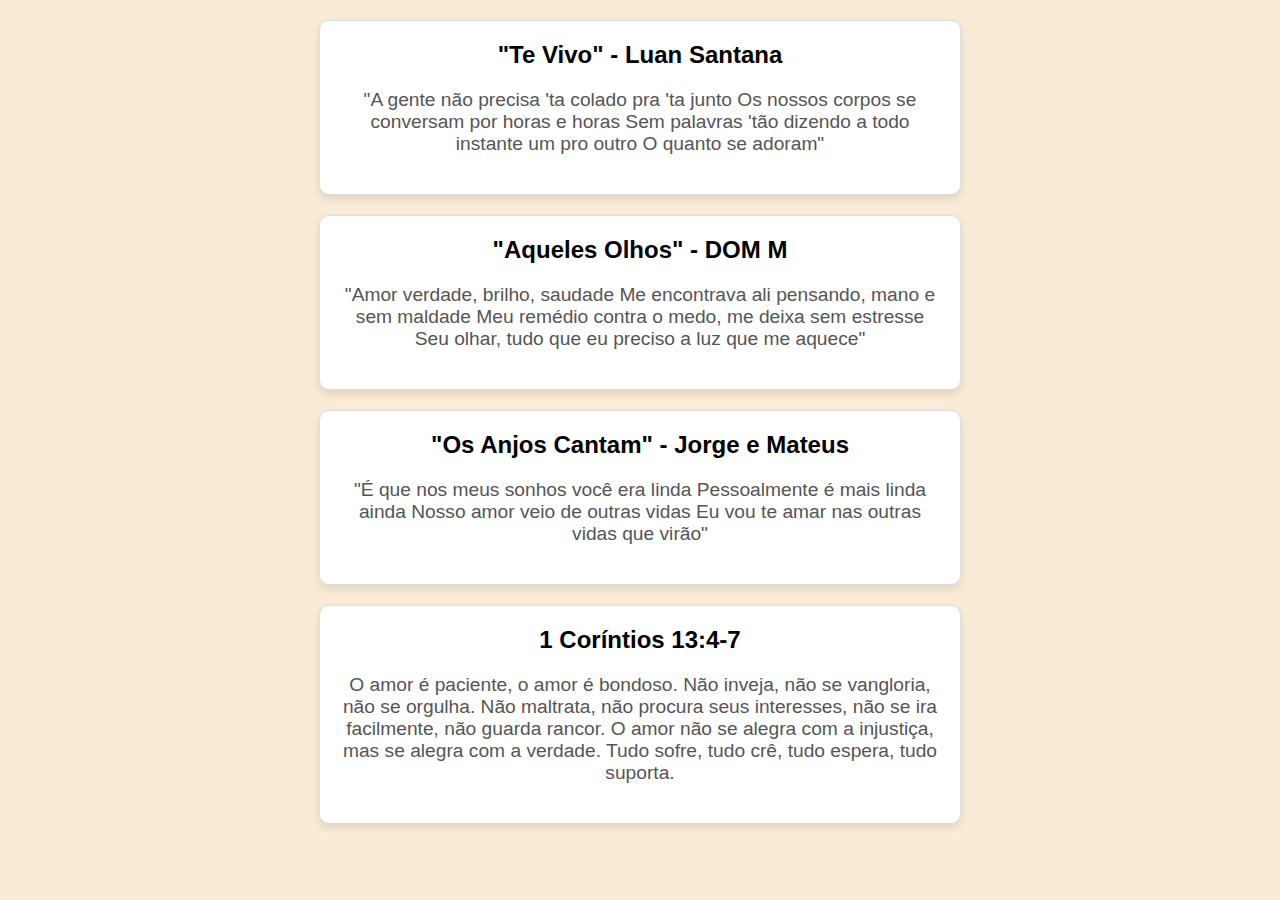
<file: amor.html>
<!DOCTYPE html>
<html lang="pt-BR">
<head>
    <meta charset="UTF-8">
    <meta name="viewport" content="width=device-width, initial-scale=1.0">
    <title>Lov'</title>
    <link rel="stylesheet" href="amor.css">
</head>
<body>
    <main>
        <section class="music-section">
            <div class="music-card">
                <h2>"Te Vivo" - Luan Santana</h2>
                <p>"A gente não precisa 'ta colado pra 'ta junto
                    Os nossos corpos se conversam por horas e horas
                    Sem palavras 'tão dizendo a todo instante um pro outro
                    O quanto se adoram"</p>
            </div>
            <div class="music-card">
                <h2>"Aqueles Olhos" - DOM M</h2>
                <p>"Amor verdade, brilho, saudade
                    Me encontrava ali pensando, mano e sem maldade
                    Meu remédio contra o medo, me deixa sem estresse
                    Seu olhar, tudo que eu preciso a luz que me aquece"</p>
            </div>
            <div class="music-card">
                <h2>"Os Anjos Cantam" - Jorge e Mateus</h2>
                <p>"É que nos meus sonhos você era linda
                    Pessoalmente é mais linda ainda
                    Nosso amor veio de outras vidas
                    Eu vou te amar nas outras vidas que virão"</p> 
                </div>

            <div class="music-card">
                <h2>1 Coríntios 13:4-7</h2>
                <p>O amor é paciente, o amor é bondoso. Não inveja, não se vangloria, não se orgulha.
                     Não maltrata, não procura seus interesses, não se ira facilmente, não guarda rancor. 
                     O amor não se alegra com a injustiça, mas se alegra com a verdade.
                      Tudo sofre, tudo crê, tudo espera, tudo suporta.</p>
            </div>
        </section>
    </main>
</body>
</html>
</file>
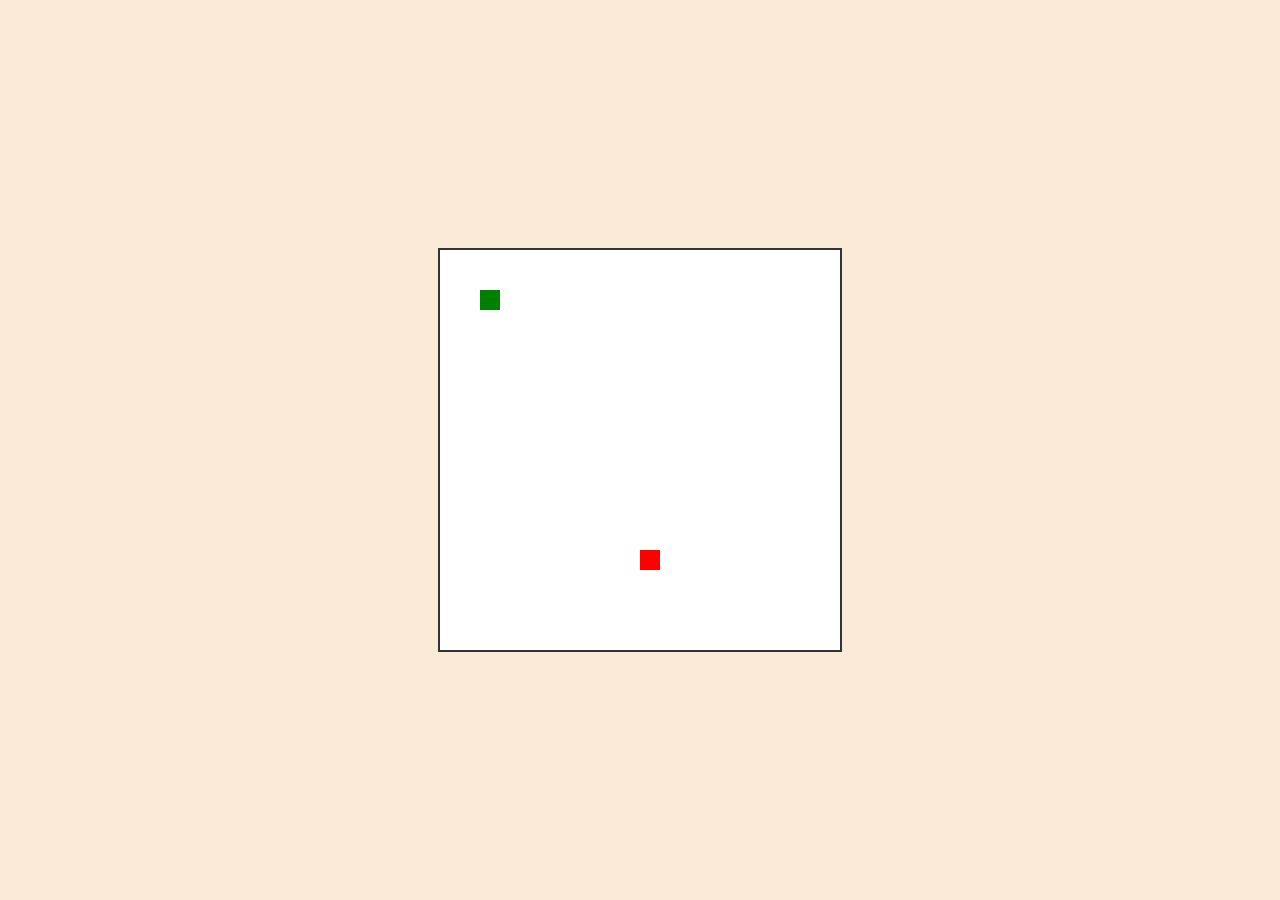
<file: joguinho.html>
<!DOCTYPE html>
<html lang="pt-BR">
<head>
    <meta charset="UTF-8">
    <meta name="viewport" content="width=device-width, initial-scale=1.0">
    <title>Jogo da Minhoca</title>
    <style>
        body {
            display: flex;
            justify-content: center;
            align-items: center;
            height: 100vh;
            margin: 0;
            background-color: #faebd7;
        }
        canvas {
            border: 2px solid #333;
            background-color: #fff;
        }
    </style>
</head>
<body>
    <canvas id="gameCanvas" width="400" height="400"></canvas>
    <script>
        const canvas = document.getElementById('gameCanvas');
        const ctx = canvas.getContext('2d');

        const scale = 20; // Tamanho de cada bloco da minhoca
        const rows = canvas.height / scale;
        const columns = canvas.width / scale;

        let snake = [];
        let snakeLength = 1;
        let snakeX = scale * 2;
        let snakeY = scale * 2;
        let velocityX = 0;
        let velocityY = 0;
        let foodX;
        let foodY;
        let score = 0;

        function createFood() {
            foodX = Math.floor(Math.random() * columns) * scale;
            foodY = Math.floor(Math.random() * rows) * scale;
        }

        function draw() {
            ctx.clearRect(0, 0, canvas.width, canvas.height);

            // Draw the food
            ctx.fillStyle = 'red';
            ctx.fillRect(foodX, foodY, scale, scale);

            // Update snake position
            snakeX += velocityX;
            snakeY += velocityY;

            // Snake eats the food
            if (snakeX === foodX && snakeY === foodY) {
                snakeLength++;
                score++;
                createFood();
            }

            // Move the snake
            snake.push({ x: snakeX, y: snakeY });
            if (snake.length > snakeLength) {
                snake.shift();
            }

            // Draw the snake
            ctx.fillStyle = 'green';
            snake.forEach(segment => {
                ctx.fillRect(segment.x, segment.y, scale, scale);
            });

            // Check for collisions with walls or itself
            if (snakeX < 0 || snakeX >= canvas.width || snakeY < 0 || snakeY >= canvas.height) {
                resetGame();
            }
            for (let i = 0; i < snake.length - 1; i++) {
                if (snake[i].x === snakeX && snake[i].y === snakeY) {
                    resetGame();
                }
            }
        }

        function resetGame() {
            snake = [];
            snakeLength = 1;
            snakeX = scale * 2;
            snakeY = scale * 2;
            velocityX = 0;
            velocityY = 0;
            score = 0;
            createFood();
        }

        function update() {
            draw();
            setTimeout(update, 100);
        }

        function changeDirection(event) {
            if (event.key === 'ArrowUp' && velocityY === 0) {
                velocityX = 0;
                velocityY = -scale;
            } else if (event.key === 'ArrowDown' && velocityY === 0) {
                velocityX = 0;
                velocityY = scale;
            } else if (event.key === 'ArrowLeft' && velocityX === 0) {
                velocityX = -scale;
                velocityY = 0;
            } else if (event.key === 'ArrowRight' && velocityX === 0) {
                velocityX = scale;
                velocityY = 0;
            }
        }

        document.addEventListener('keydown', changeDirection);

        createFood();
        update();
    </script>
</body>
</html>
</file>
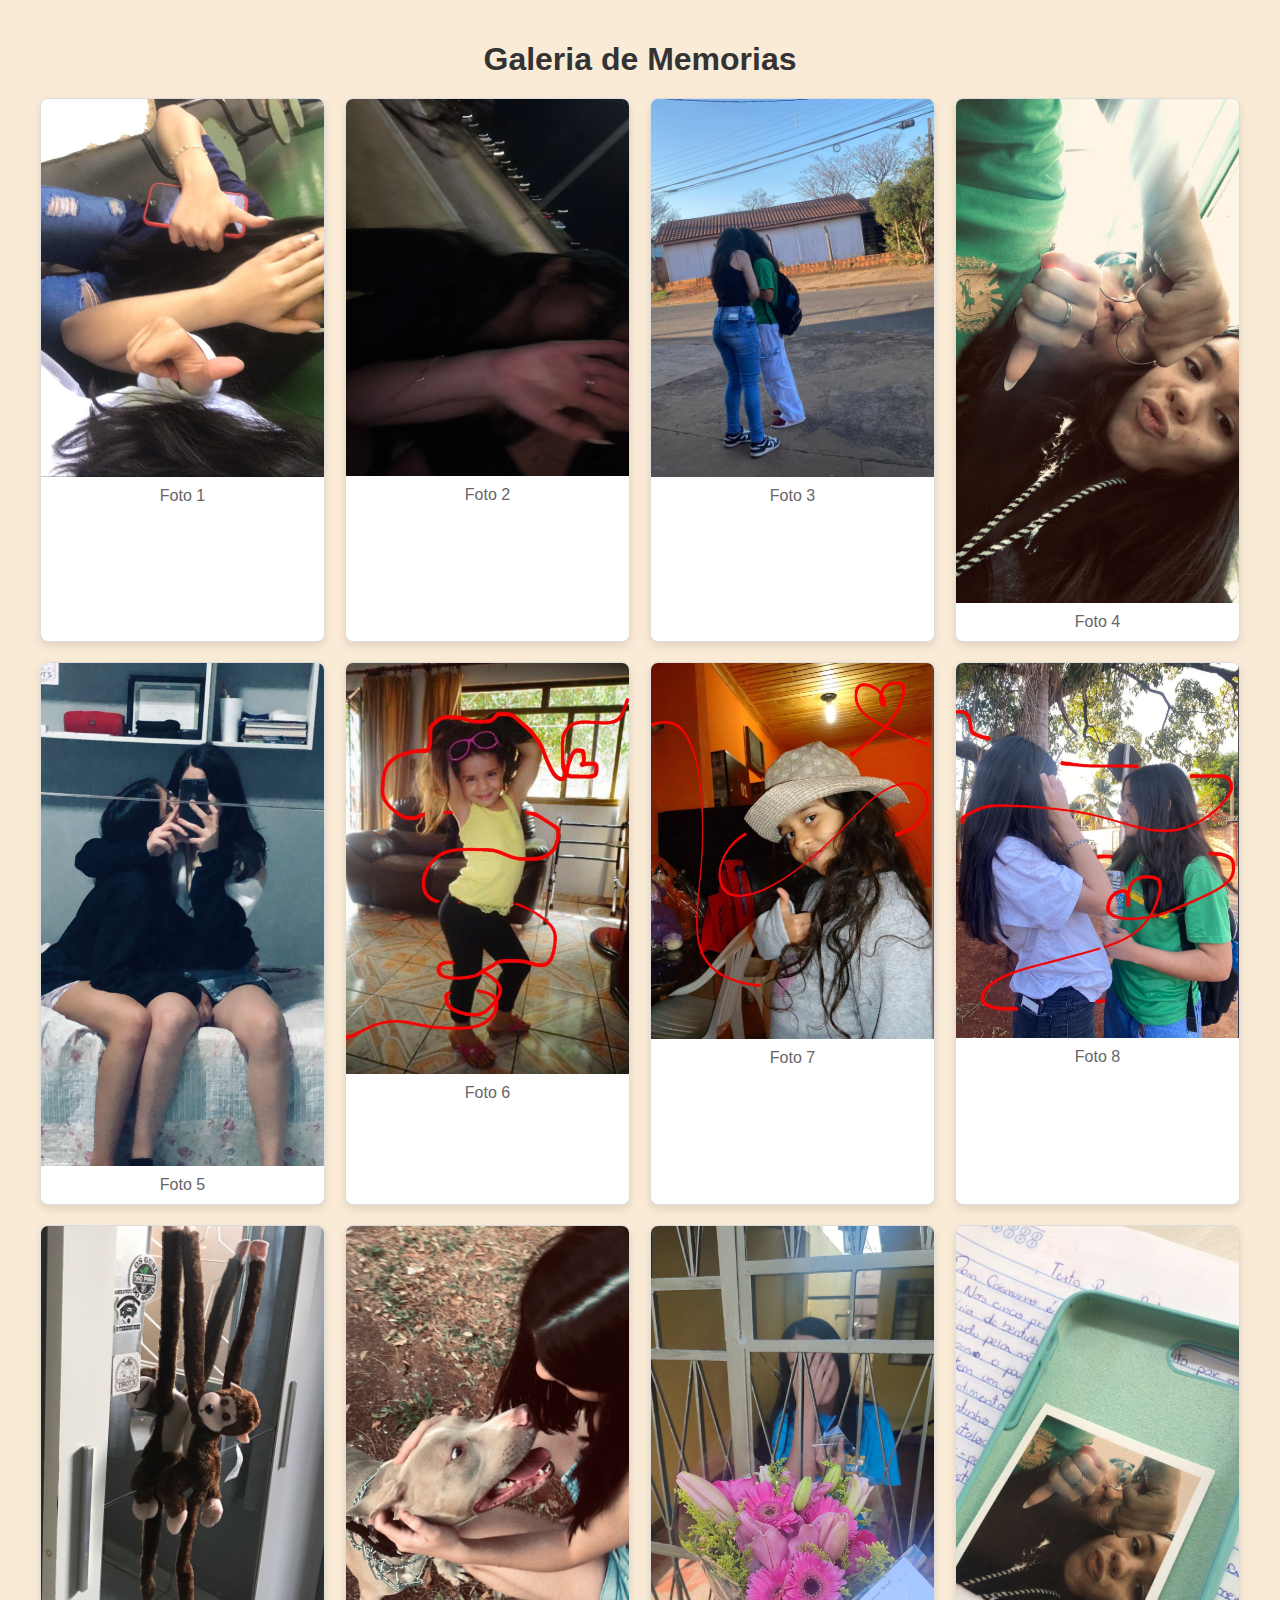
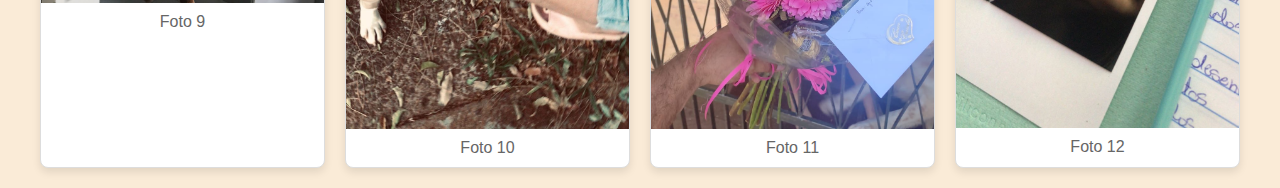
<file: memories.html>
<!DOCTYPE html>
<html lang="pt-BR">
<head>
    <meta charset="UTF-8">
    <meta name="viewport" content="width=device-width, initial-scale=1.0">
    <title>Memorias</title>
    <link rel="stylesheet" href="memories.css">
</head>
<body>
    <div class="gallery-container">
        <h1>Galeria de Memorias</h1>
        <div class="gallery">
            <div class="gallery-item">
                <img src="attachments/da38669d-6d7c-4037-8bf1-8dae6c498e69.jpg" alt="Foto 1">
                <p>Foto 1</p>
            </div>
            <div class="gallery-item">
                <img src="attachments/c95a4d18-9703-4ee4-8832-0a45bade391f.jpg" alt="Foto 2">
                <p>Foto 2</p>
            </div>
            <div class="gallery-item">
                <img src="attachments/32132508-5999-465d-b1d4-2f39c4e91454.jpg" alt="Foto 3">
                <p>Foto 3</p>
            </div>
            <div class="gallery-item">
                <img src="attachments/f879c682-c77b-43f9-9dc2-24b383ee41a8.jpg" alt="Foto 4">
                <p>Foto 4</p>
            </div>
            <div class="gallery-item">
                <img src="attachments/153bff2b-ed10-41d3-bd9e-bc9bc69f1b45.jpg" alt="Foto 5">
                <p>Foto 5</p>
            </div>
            <div class="gallery-item">
                <img src="attachments/1e3ec7f7-c18b-4322-ace2-6216ae724356.jpg" alt="Foto 6">
                <p>Foto 6</p>
            </div>
            <div class="gallery-item">
                <img src="attachments/38942495-4ef2-465b-ac84-cd2ef25a6b05.jpg" alt="Foto 7">
                <p>Foto 7</p>
            </div>
            <div class="gallery-item">
                <img src="attachments/74310097-7cf7-451b-8a7b-f2b6e0aa8a49.jpg" alt="Foto 8">
                <p>Foto 8</p>
            </div>
            <div class="gallery-item">
                <img src="attachments/82df1675-3ce4-41cd-9662-7adb98712bf4.jpg" alt="Foto 9">
                <p>Foto 9</p>
            </div>
            <div class="gallery-item">
                <img src="attachments/8e0e0ec2-42a8-43cb-a5de-372c10d6ee9a.jpg" alt="Foto 10">
                <p>Foto 10</p>
            </div>
            <div class="gallery-item">
                <img src="attachments/7bdc4bc1-abce-4bf3-b2ee-a31c8c3b77e8.jpg" alt="Foto 11">
                <p>Foto 11</p>
            </div>
            <div class="gallery-item">
                <img src="attachments/4d6b39f9-c5a9-44e0-81fa-aa2c2825f863.jpg" alt="Foto 12">
                <p>Foto 12</p>
            </div>
        </div>
    </div>
</body>
</html>
</file>
<file: amor.css>
/* styles.css */

body {
    margin: 0;
    font-family: Arial, sans-serif;
    color: #1d2332;
    background-color: #faebd7;
}

header {
    position: relative;
}

.hero-image img {
    width: 100%;
    height: auto;
    display: block;
}

.hero-text {
    position: absolute;
    top: 50%;
    left: 50%;
    transform: translate(-50%, -50%);
    color: #1d2332;
    text-align: center;
}

.hero-text h1 {
    font-size: 3em;
    margin: 0;
}

.hero-text p {
    font-size: 1.5em;
}

main {
    padding: 20px;
    text-align: center;
}

.music-section {
    display: flex;
    flex-direction: column;
    align-items: center;
    gap: 20px;
}

.music-card {
    background-color: #fff;
    border: 1px solid #ddd;
    border-radius: 10px;
    padding: 20px;
    width: 80%;
    max-width: 600px;
    box-shadow: 0 4px 8px rgba(0, 0, 0, 0.1);
}

.music-card h2 {
    margin-top: 0;
    color: #000;
}

.music-card p {
    font-size: 1.2em;
    color: #555;
}

footer {
    background-color: #333;
    color: #fff;
    text-align: center;
    padding: 10px;
    position: fixed;
    width: 100%;
    bottom: 0;
}
</file>
<file: memories.css>
/* styles.css */

body {
    margin: 0;
    font-family: Arial, sans-serif;
    background-color: #faebd7;
}

.gallery-container {
    max-width: 1200px;
    margin: 0 auto;
    padding: 20px;
    text-align: center;
}

h1 {
    margin-bottom: 20px;
    color: #333;
}

.gallery {
    display: grid;
    grid-template-columns: repeat(auto-fill, minmax(250px, 1fr));
    gap: 20px;
    justify-content: center;
}

.gallery-item {
    background-color: #fff;
    border: 1px solid #ddd;
    border-radius: 8px;
    overflow: hidden;
    box-shadow: 0 4px 8px rgba(0, 0, 0, 0.1);
    transition: transform 0.3s, box-shadow 0.3s;
}

.gallery-item img {
    width: 100%;
    height: auto;
    display: block;
}

.gallery-item p {
    margin: 10px;
    font-size: 1em;
    color: #666;
}

.gallery-item:hover {
    transform: scale(1.05);
    box-shadow: 0 8px 16px rgba(0, 0, 0, 0.2);
}
</file>
